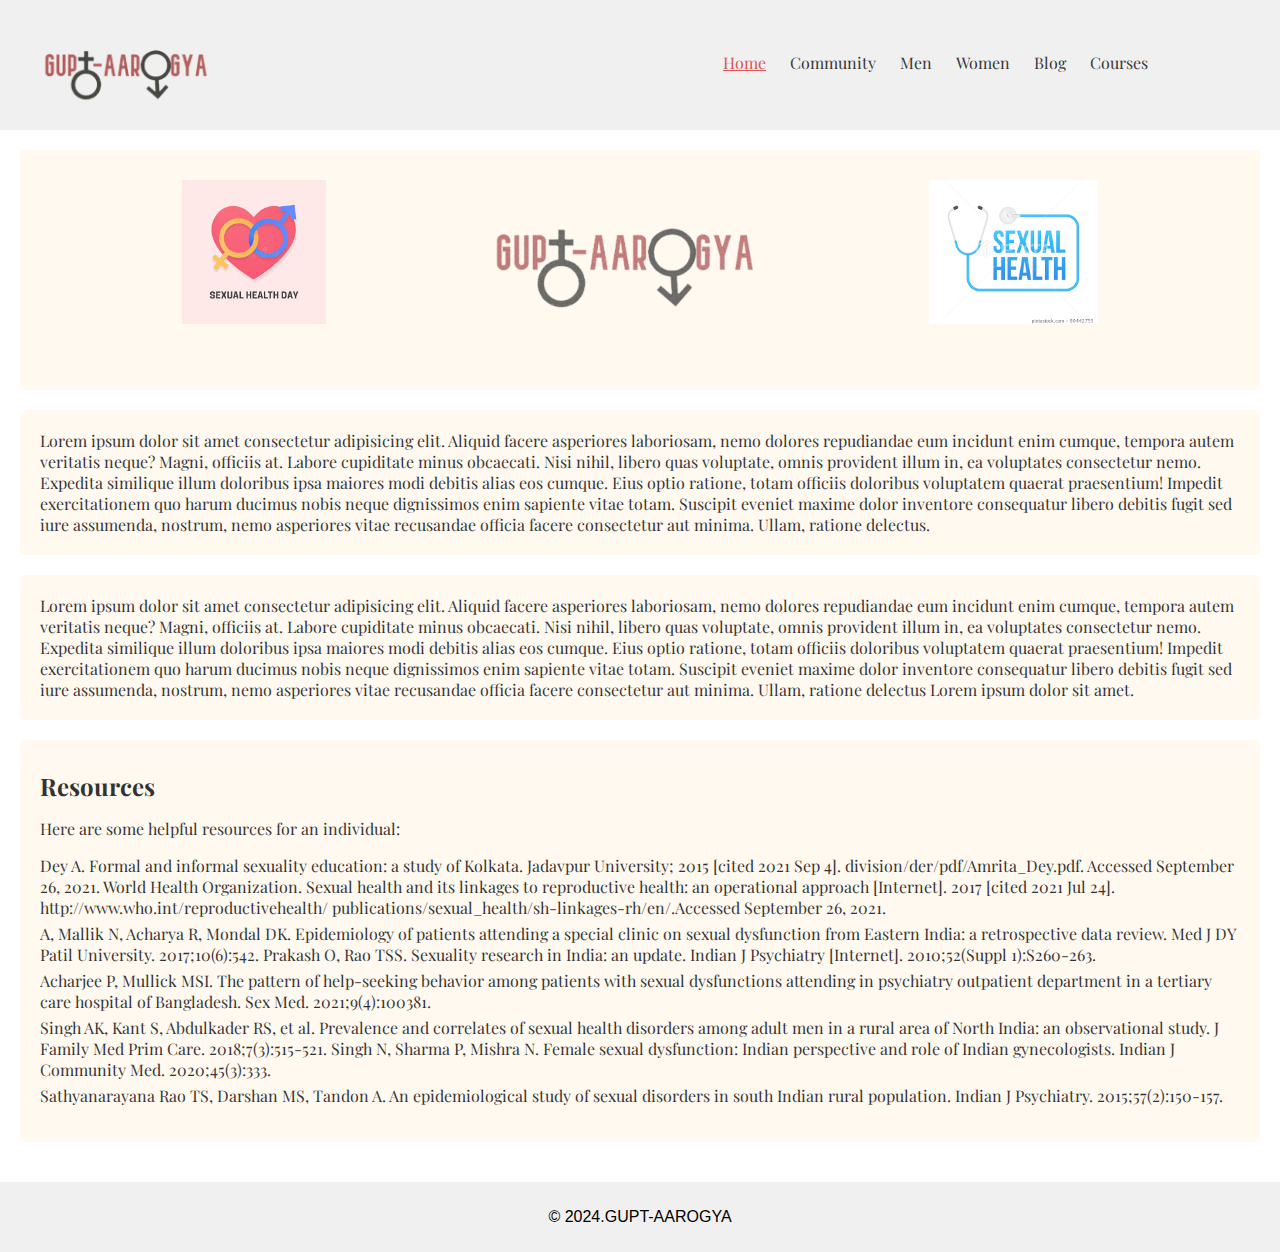
<file: AWARENESS/Men.html>
<!DOCTYPE html>
<html lang="en">
<head>
  <meta charset="UTF-8">
  <meta name="viewport" content="width=device-width, initial-scale=1.0">
  <title> Women </title>
  <link rel="stylesheet" href="style1.css"> 
  <link rel="stylesheet" href="nav.css">
  <link href="https://fonts.googleapis.com/css2?family=Playfair+Display:ital,wght@0,400..900;1,400..900&display=swap" rel="stylesheet">   
  <link href="https://fonts.googleapis.com/css2?family=Inter:wght@100..900&display=swap" rel="stylesheet">
</head>
<body>
  <header> 
    <nav class="navbar" id="primary-navbar">
      <img src="banner/main_logo1.png" alt="Logo" class="logo-text" />
      <ul class="nav-links">
        <a href="#">
          <li id="home" class="nav-link active">Home</li>
        </a>
        <a href="#">
          <li id="community" class="nav-link inactive">Community</li>
        </a>
        <a href="#">
          <li id="blog" class="nav-link inactive">Men</li>
        </a>
        <a href="#">
          <li id="courses" class="nav-link inactive">Women</li>
        </a>
        <a href="#">
          <li id="courses" class="nav-link inactive">Blog</li>
        </a>
        <a href="#">
          <li id="courses" class="nav-link inactive">Courses</li>
        </a>
      </ul>
    </nav>    
  </header>
  <main id="bg1">
    <section>
      <div class="Banner"></div>
      <div class="Banner_items">
        <a href="#"><img class="banners" src="banner/image1.jpeg"></a>
        <a href="#"><img class="banners" src="banner/main_logo1.png"></a>
        <a href="#"><img class="banners" src="banner/image4.png"></a>
      </div> 
    </section>
    <section>
      Lorem ipsum dolor sit amet consectetur adipisicing elit. Aliquid facere asperiores laboriosam, nemo dolores repudiandae eum incidunt enim cumque, tempora autem veritatis neque? Magni, officiis at. Labore cupiditate minus obcaecati. Nisi nihil, libero quas voluptate, omnis provident illum in, ea voluptates consectetur nemo. Expedita similique illum doloribus ipsa maiores modi debitis alias eos cumque. Eius optio ratione, totam officiis doloribus voluptatem quaerat praesentium! Impedit exercitationem quo harum ducimus nobis neque dignissimos enim sapiente vitae totam. Suscipit eveniet maxime dolor inventore consequatur libero debitis fugit sed iure assumenda, nostrum, nemo asperiores vitae recusandae officia facere consectetur aut minima. Ullam, ratione delectus.
    </section>
    <section>
      Lorem ipsum dolor sit amet consectetur adipisicing elit. Aliquid facere asperiores laboriosam, nemo dolores repudiandae eum incidunt enim cumque, tempora autem veritatis neque? Magni, officiis at. Labore cupiditate minus obcaecati. Nisi nihil, libero quas voluptate, omnis provident illum in, ea voluptates consectetur nemo. Expedita similique illum doloribus ipsa maiores modi debitis alias eos cumque. Eius optio ratione, totam officiis doloribus voluptatem quaerat praesentium! Impedit exercitationem quo harum ducimus nobis neque dignissimos enim sapiente vitae totam. Suscipit eveniet maxime dolor inventore consequatur libero debitis fugit sed iure assumenda, nostrum, nemo asperiores vitae recusandae officia facere consectetur aut minima. Ullam, ratione delectus
      Lorem ipsum dolor sit amet.
    </section>
    <section> <h2>Resources</h2>
      <p>Here are some helpful resources for an individual:</p>
      <ul>
        <li>Dey A. Formal and informal sexuality education: a study of Kolkata. Jadavpur University; 2015 [cited 2021 Sep 4]. <a href="//ncert.nic.in/"></a>
          division/der/pdf/Amrita_Dey.pdf. Accessed September 26, 2021. World Health Organization. Sexual health and its linkages to reproductive health: an operational approach [Internet]. 2017 [cited 2021 Jul 24]. http://www.who.int/reproductivehealth/ publications/sexual_health/sh-linkages-rh/en/.Accessed
          September 26, 2021.</li>
          <li>A, Mallik N, Acharya R, Mondal DK. Epidemiology of patients attending a special clinic on sexual dysfunction from Eastern India: a retrospective data review. Med J DY Patil University. 2017;10(6):542.
          Prakash O, Rao TSS. Sexuality research in India: an update. Indian J Psychiatry [Internet]. 2010;52(Suppl 1):S260-263.</li>
          <li>Acharjee P, Mullick MSI. The pattern of help-seeking behavior among patients with sexual dysfunctions attending in psychiatry outpatient department in a tertiary care hospital of Bangladesh. Sex Med. 2021;9(4):100381.</li>
          <li>Singh AK, Kant S, Abdulkader RS, et al. Prevalence and correlates of sexual health disorders among adult men in a rural area of North India: an observational study. J Family Med Prim Care. 2018;7(3):515-521.
          Singh N, Sharma P, Mishra N. Female sexual dysfunction: Indian perspective and role of Indian gynecologists. Indian J Community Med. 2020;45(3):333.</li>
          <li>Sathyanarayana Rao TS, Darshan MS, Tandon A. An epidemiological study of sexual disorders in south Indian rural population. Indian J Psychiatry. 2015;57(2):150-157.</li>
      </ul>
    </section>
  </main>

  <footer>
    <p>&copy; 2024.GUPT-AAROGYA</p>
  </footer>
</body>
</html>
</file>
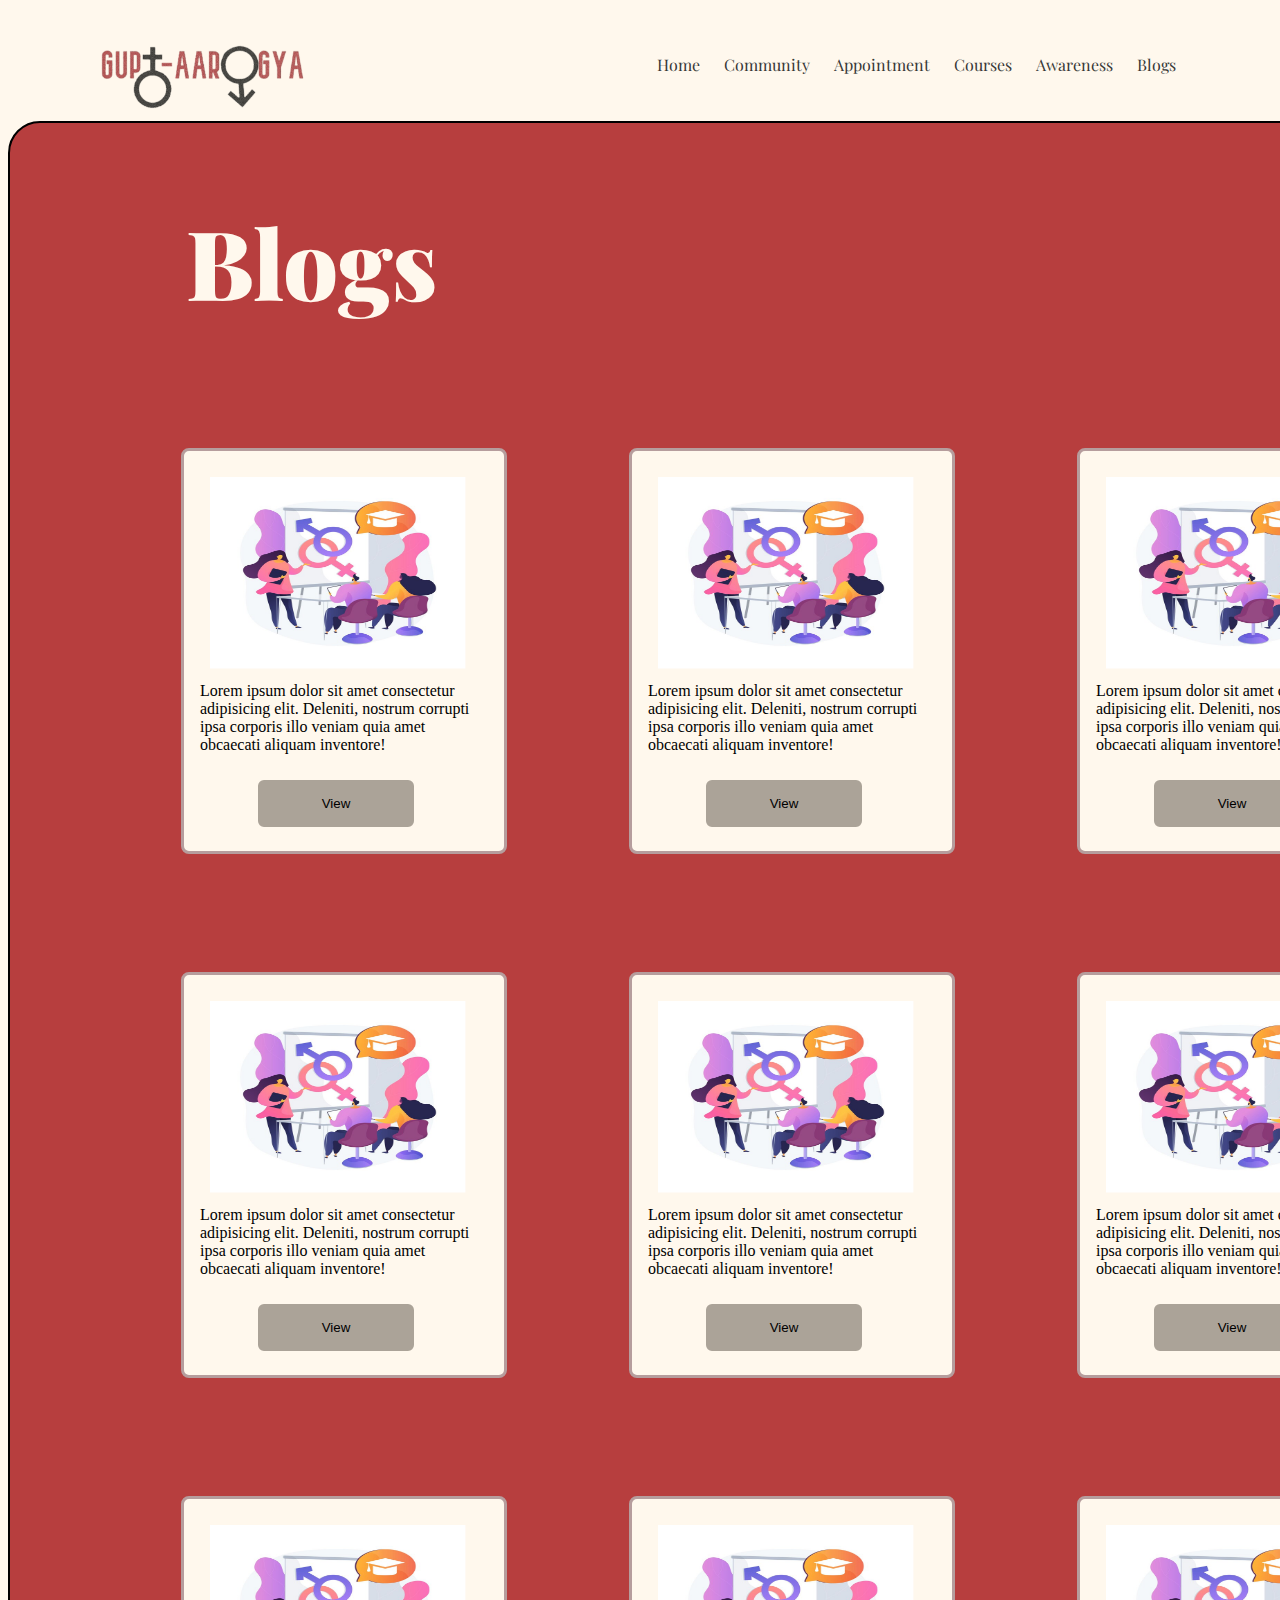
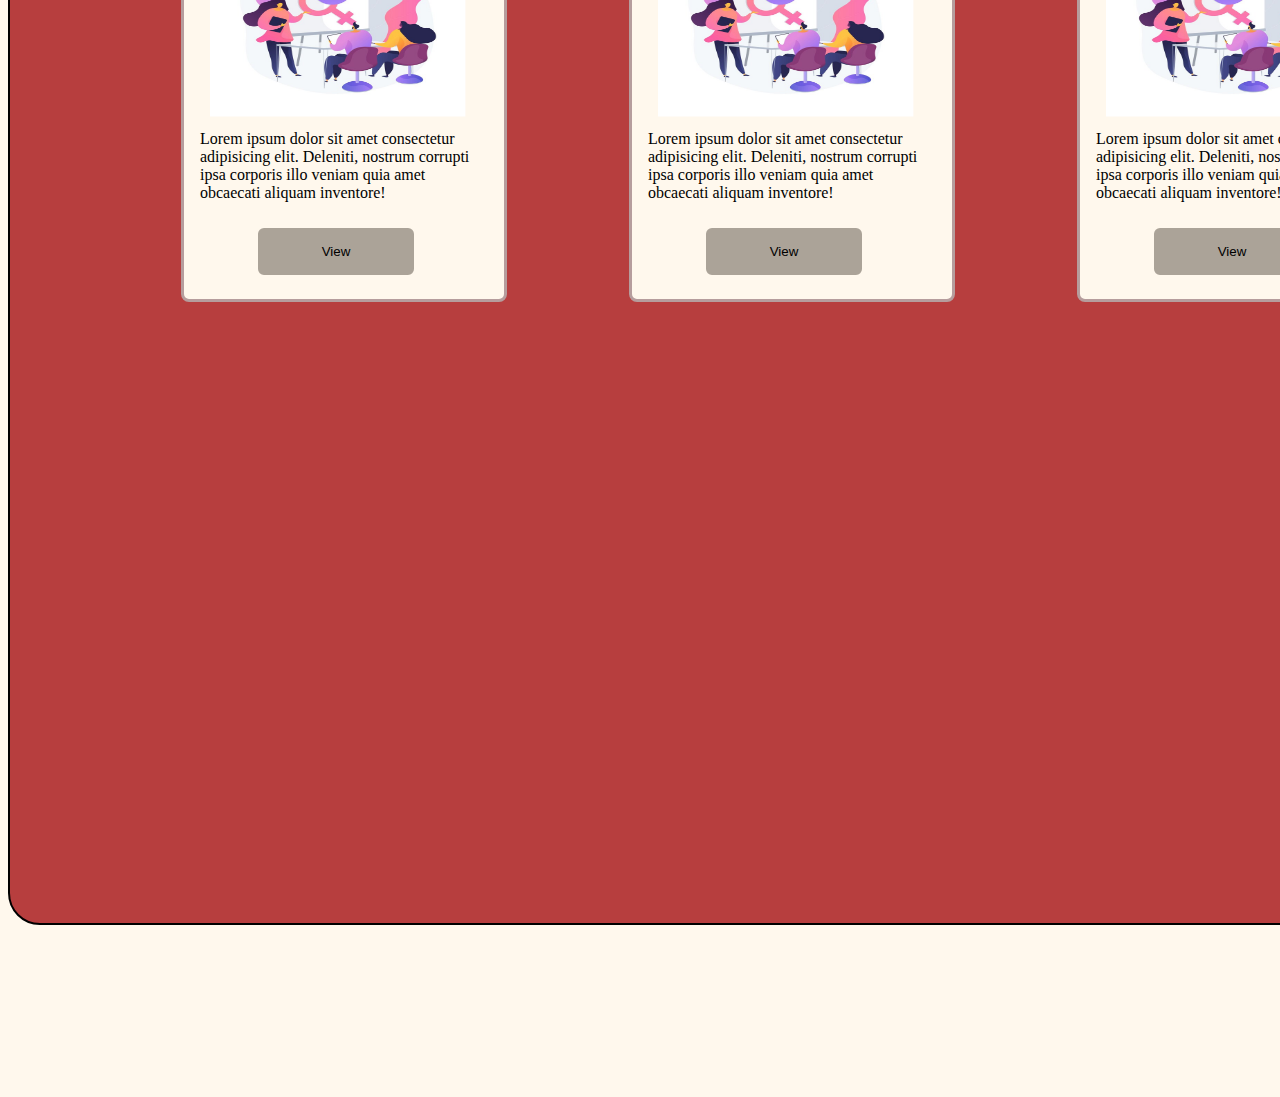
<file: BLOGS/blog.html>
<!DOCTYPE html>
<html lang="en">

<head>
    <meta charset="UTF-8">
    <meta name="viewport" content="width=device-width, initial-scale=1.0">
    <title>Document</title>
    <link rel="stylesheet" href="blog.css">

    <link href='https://fonts.googleapis.com/css?family=Inter' rel='stylesheet'>
    <link href='https://fonts.googleapis.com/css?family=Playfair Display SC' rel='stylesheet'>
    <style>
        @import url('https://fonts.googleapis.com/css?family=Poppins:400,700,900');
        @import url('https://fonts.googleapis.com/css?family=Playfair Display');
        @import url('https://fonts.googleapis.com/css?family=inter:400,700,900');
        </style>
    
</head>

<body>
    <header>
          <nav class="navbar" id="primary-navbar">
        <img src="../assets/images/Logo text.png" alt="Logo" class="logo-text" />
        <ul class="nav-links">
          <a href="../index.html">
            <li id="home" class="nav-link inactive">Home</li>
          </a>
          <a href="../Community/community.html">
            <li id="community" class="nav-link inactive">Community</li>
          </a>
          <a href="../Appointment/APPOINTMENT.html">
            <li id="blog" class="nav-link inactive">Appointment</li>
          </a>
          <a href="../courses/courses.html">
            <li id="courses" class="nav-link inactive">Courses</li>
          </a>
          <a href="../AWARENESS/official.html">
            <li id="awareness" class="nav-link inactive">Awareness</li>
          </a>
            <a href="../BLOGS/blog.html">
            <li id="blogs" class="nav-link inactive">Blogs</li>
          </a>
          <div id="google_translate_element"></div>
        </ul>
    </ul>
  </nav>  

    </header>
    <div id="outer">
        <div id="mainbox1">
            <h1 id="h1id">Blogs</h1>

            <div class="box">
                <img id="im" src="blog.jpg" alt="Logo" class="logo-text" />
            
                <p>Lorem ipsum dolor sit amet consectetur adipisicing elit. Deleniti, nostrum corrupti ipsa corporis illo veniam quia amet obcaecati aliquam inventore!</p>
                <button id="btn2023">View</button>
            </div>

            <div class="box">
                <img id="im" src="blog.jpg" alt="Logo" class="logo-text" />
                <p>Lorem ipsum dolor sit amet consectetur adipisicing elit. Deleniti, nostrum corrupti ipsa corporis illo veniam quia amet obcaecati aliquam inventore!</p>
                <button id="btn2023">View</button>
            </div>

            <div class="box">
                <img id="im" src="blog.jpg" alt="Logo" class="logo-text" />
                <p>Lorem ipsum dolor sit amet consectetur adipisicing elit. Deleniti, nostrum corrupti ipsa corporis illo veniam quia amet obcaecati aliquam inventore!</p>
                <button id="btn2023">View</button>
            </div>

            <div class="box">
                <img id="im" src="blog.jpg" alt="Logo" class="logo-text" />
                <p>Lorem ipsum dolor sit amet consectetur adipisicing elit. Deleniti, nostrum corrupti ipsa corporis illo veniam quia amet obcaecati aliquam inventore!</p>
                <button id="btn2023">View</button>
            </div>


            <div class="box">
                <img id="im" src="blog.jpg" alt="Logo" class="logo-text" />
                <p>Lorem ipsum dolor sit amet consectetur adipisicing elit. Deleniti, nostrum corrupti ipsa corporis illo veniam quia amet obcaecati aliquam inventore!</p>
                <button id="btn2023">View</button>
            </div>

            <div class="box">
                <img id="im" src="blog.jpg" alt="Logo" class="logo-text" />
                <p>Lorem ipsum dolor sit amet consectetur adipisicing elit. Deleniti, nostrum corrupti ipsa corporis illo veniam quia amet obcaecati aliquam inventore!</p>

                <button id="btn2023">View</button>
            </div>

            <div class="box">
                <img id="im" src="blog.jpg" alt="Logo" class="logo-text" />
                <p>Lorem ipsum dolor sit amet consectetur adipisicing elit. Deleniti, nostrum corrupti ipsa corporis illo veniam quia amet obcaecati aliquam inventore!</p>
                <button id="btn2023">View</button>
            </div>

            <div class="box">
                <img id="im" src="blog.jpg" alt="Logo" class="logo-text" />
                <p>Lorem ipsum dolor sit amet consectetur adipisicing elit. Deleniti, nostrum corrupti ipsa corporis illo veniam quia amet obcaecati aliquam inventore!</p>
                <button id="btn2023">View</button>
            </div>

            <div class="box">
                <img id="im" src="blog.jpg" alt="Logo" class="logo-text" />
                <p>Lorem ipsum dolor sit amet consectetur adipisicing elit. Deleniti, nostrum corrupti ipsa corporis illo veniam quia amet obcaecati aliquam inventore!</p>
                <button id="btn2023">View</button>
            </div>
            
        </div>
    </div>
    <footer>
        <div id="foot"></div>
    </footer>
</body>
</html>
</file>
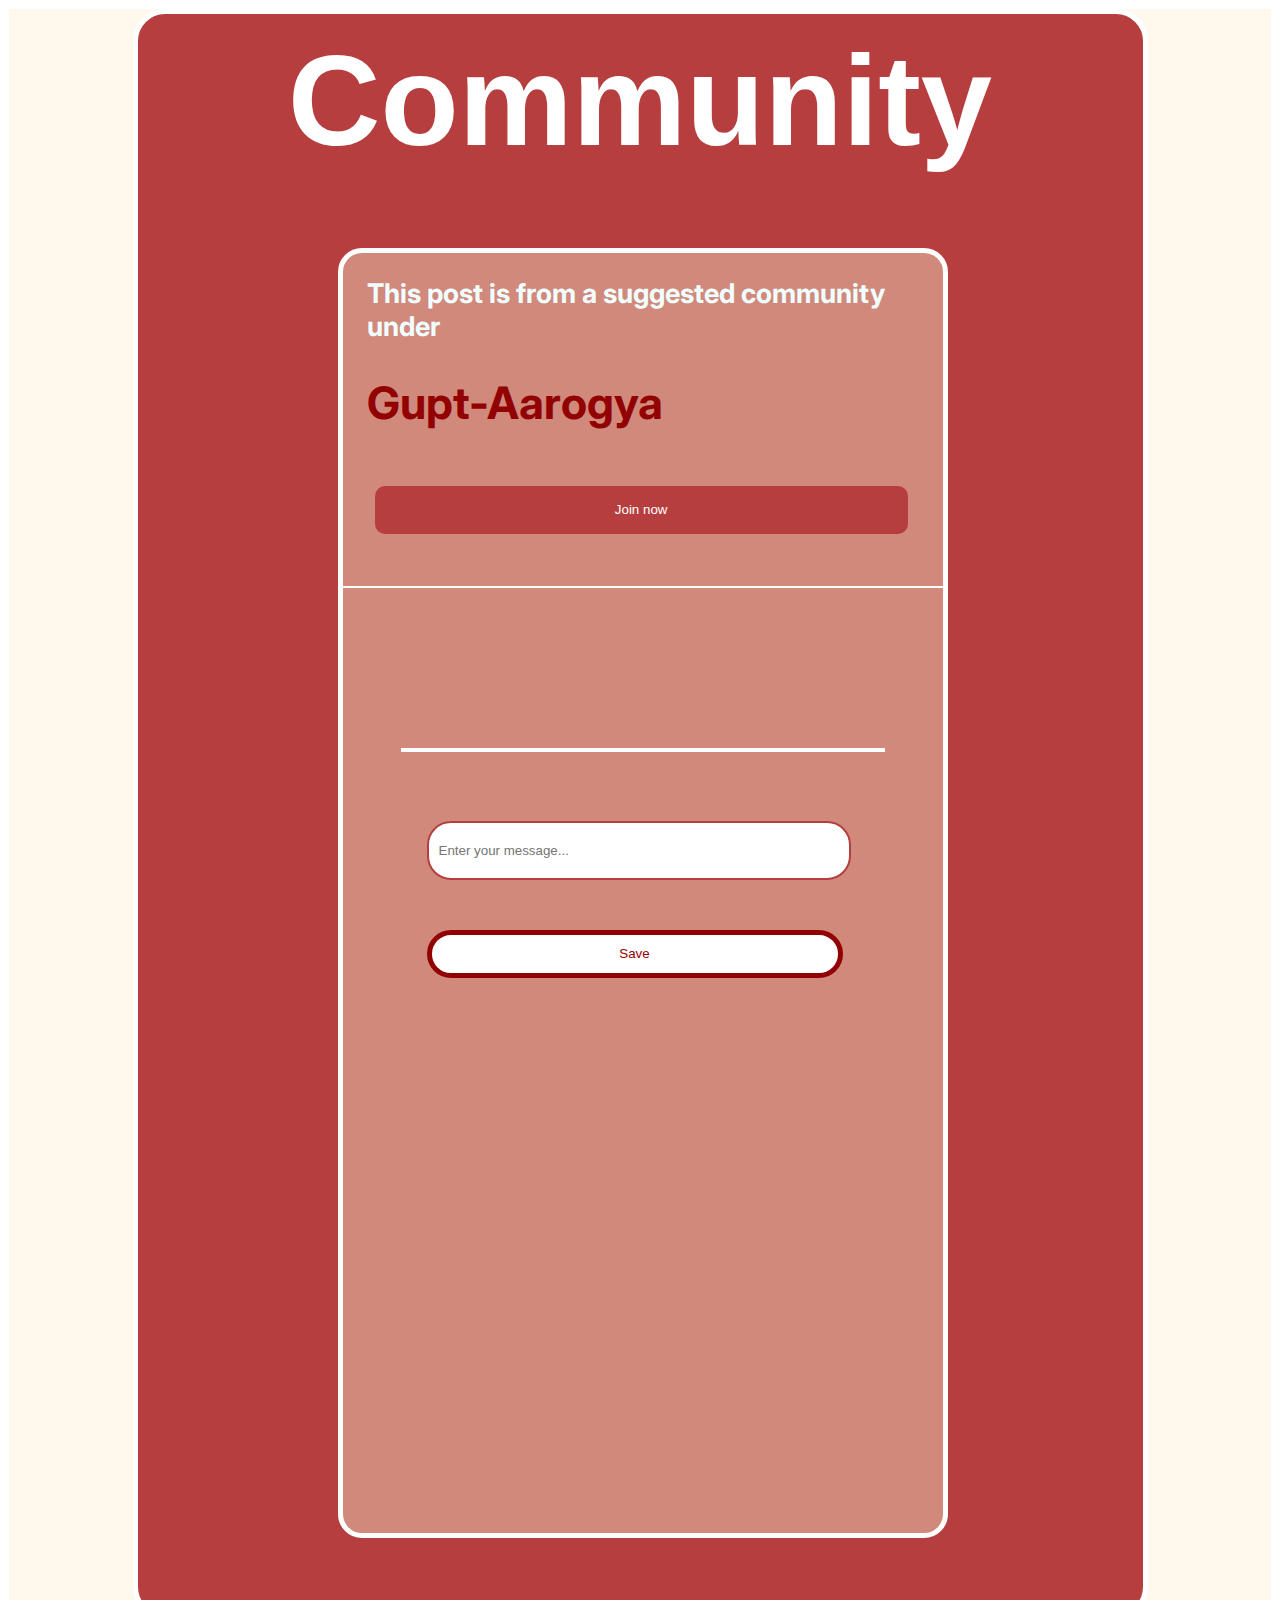
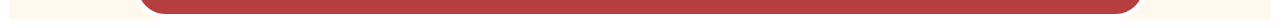
<file: Community/community.html>
<!DOCTYPE html>
<html lang="en">
<head>
    <meta charset="UTF-8">
    <meta name="viewport" content="width=device-width, initial-scale=1.0">
    <title>Community</title>
    <link href='https://fonts.googleapis.com/css?family=Inter' rel='stylesheet'>
    <link href='https://fonts.googleapis.com/css?family=Playfair Display SC' rel='stylesheet'>
    <link rel="stylesheet" href="community.css">
<style>
body {
    font-family: 'Inter';font-size: 18px;
}
h1{
    font-family: 'Inter';font-size: 18px;
}
</style>
  
</head>
<style>
    @import url('https://fonts.googleapis.com/css?family=Poppins:400,700,900');
    @import url('https://fonts.googleapis.com/css?family=Playfair Display');
    @import url('https://fonts.googleapis.com/css?family=inter:400,700,900');
    </style>


<body>
    <div id="outer">
        <div id="inner">
         <h1 id="h1">Community</h1>
         
         <div id="inner1">
            
            <h2 id="h2heading">This post is from a suggested community under <br><br><span id="sp">Gupt-Aarogya</span></h2>
           <button id="btn" type="submit">Join now</button>
        
                    
                   

               <div id="messageBoard"></div>

<hr id="hr123">
               <div class="container">
                
                <input type="text" id="textInput" placeholder="Enter your message...">
                <br>
                <button id="btn1" onclick="saveMessage()">Save</button>
               
              </div>
              <script src="script.js"></script>

        
        </div>
        </div>
    </div>
    <script src="script.js"></script>
        <script type="text/javascript">
   
      function googleTranslateElementInit() {
        new google.translate.TranslateElement(
          {
            pageLanguage: "en",
            layout: google.translate.TranslateElement.InlineLayout.SIMPLE,
          },
          "google_translate_element"
        );
      }
   
    </script>
    <script
      src="//translate.google.com/translate_a/element.js?cb=googleTranslateElementInit"
      type="text/javascript"
    ></script>
</body>
</html>
</file>
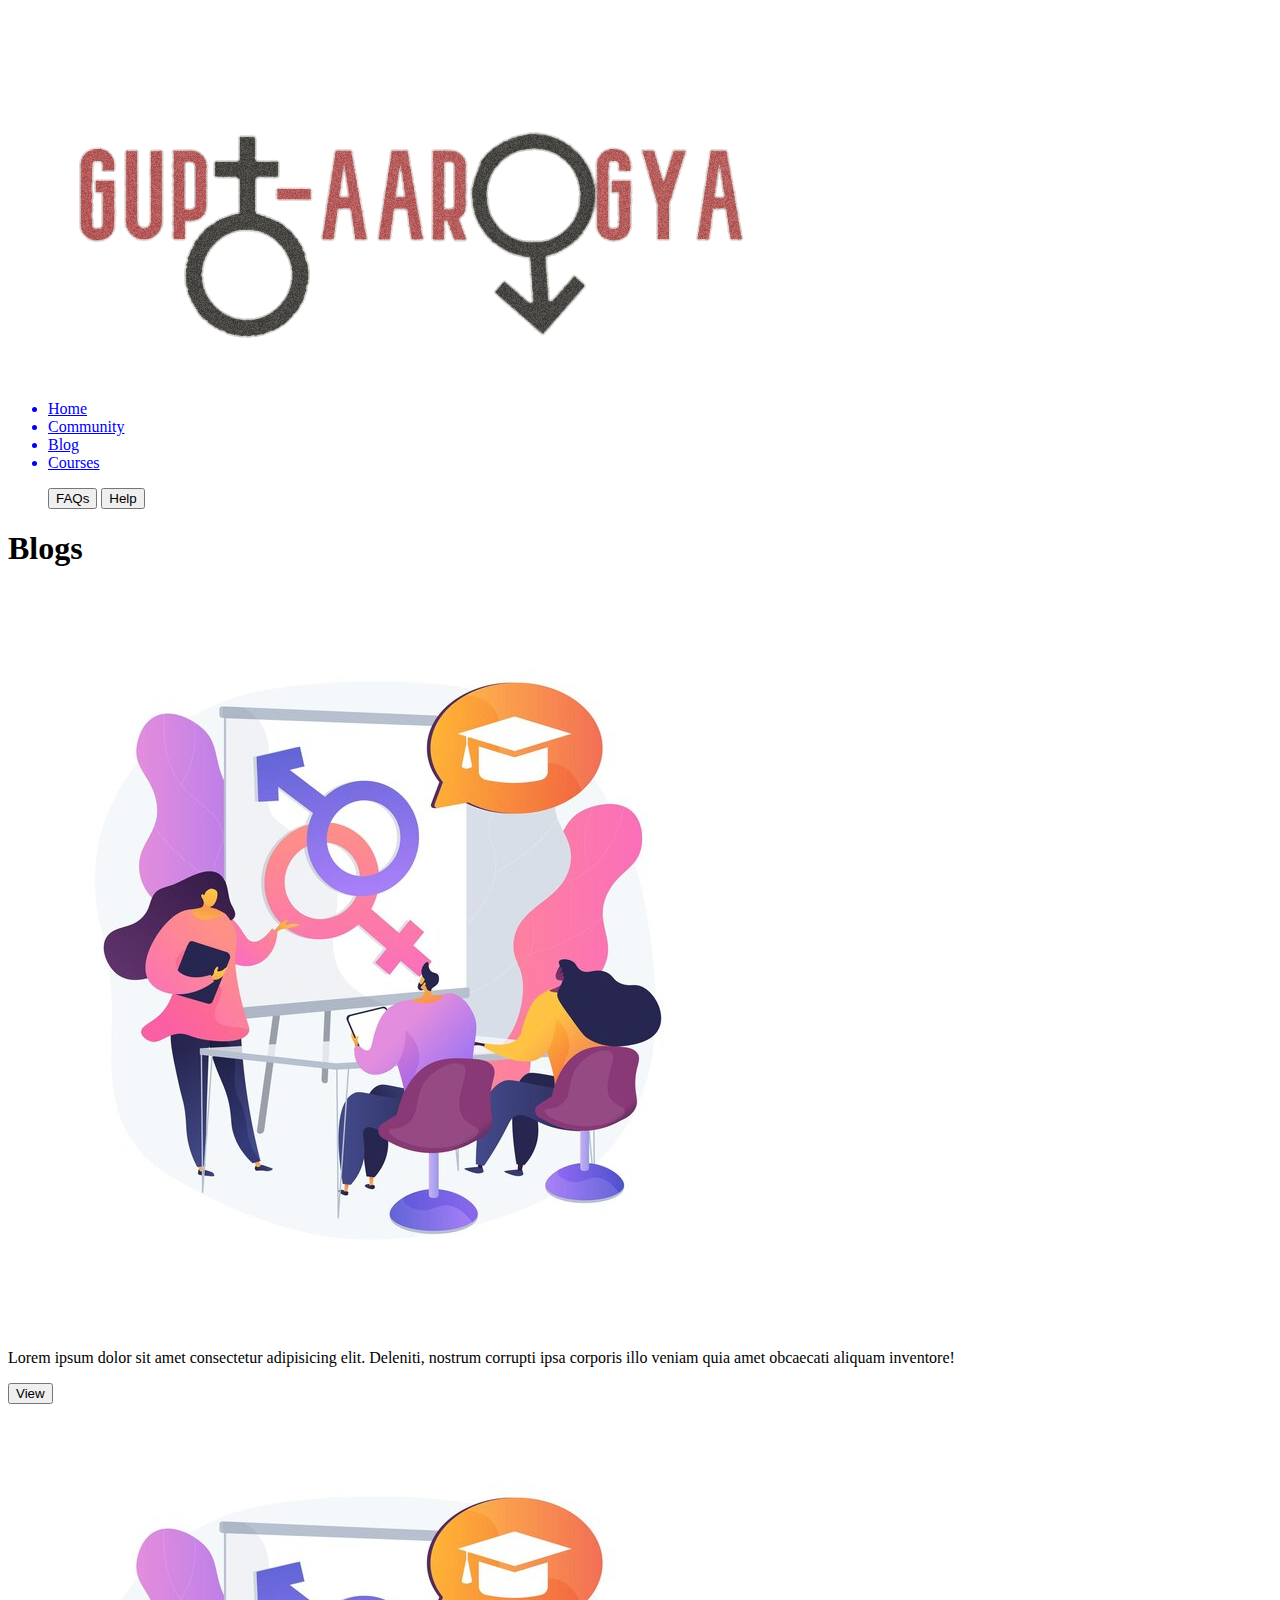
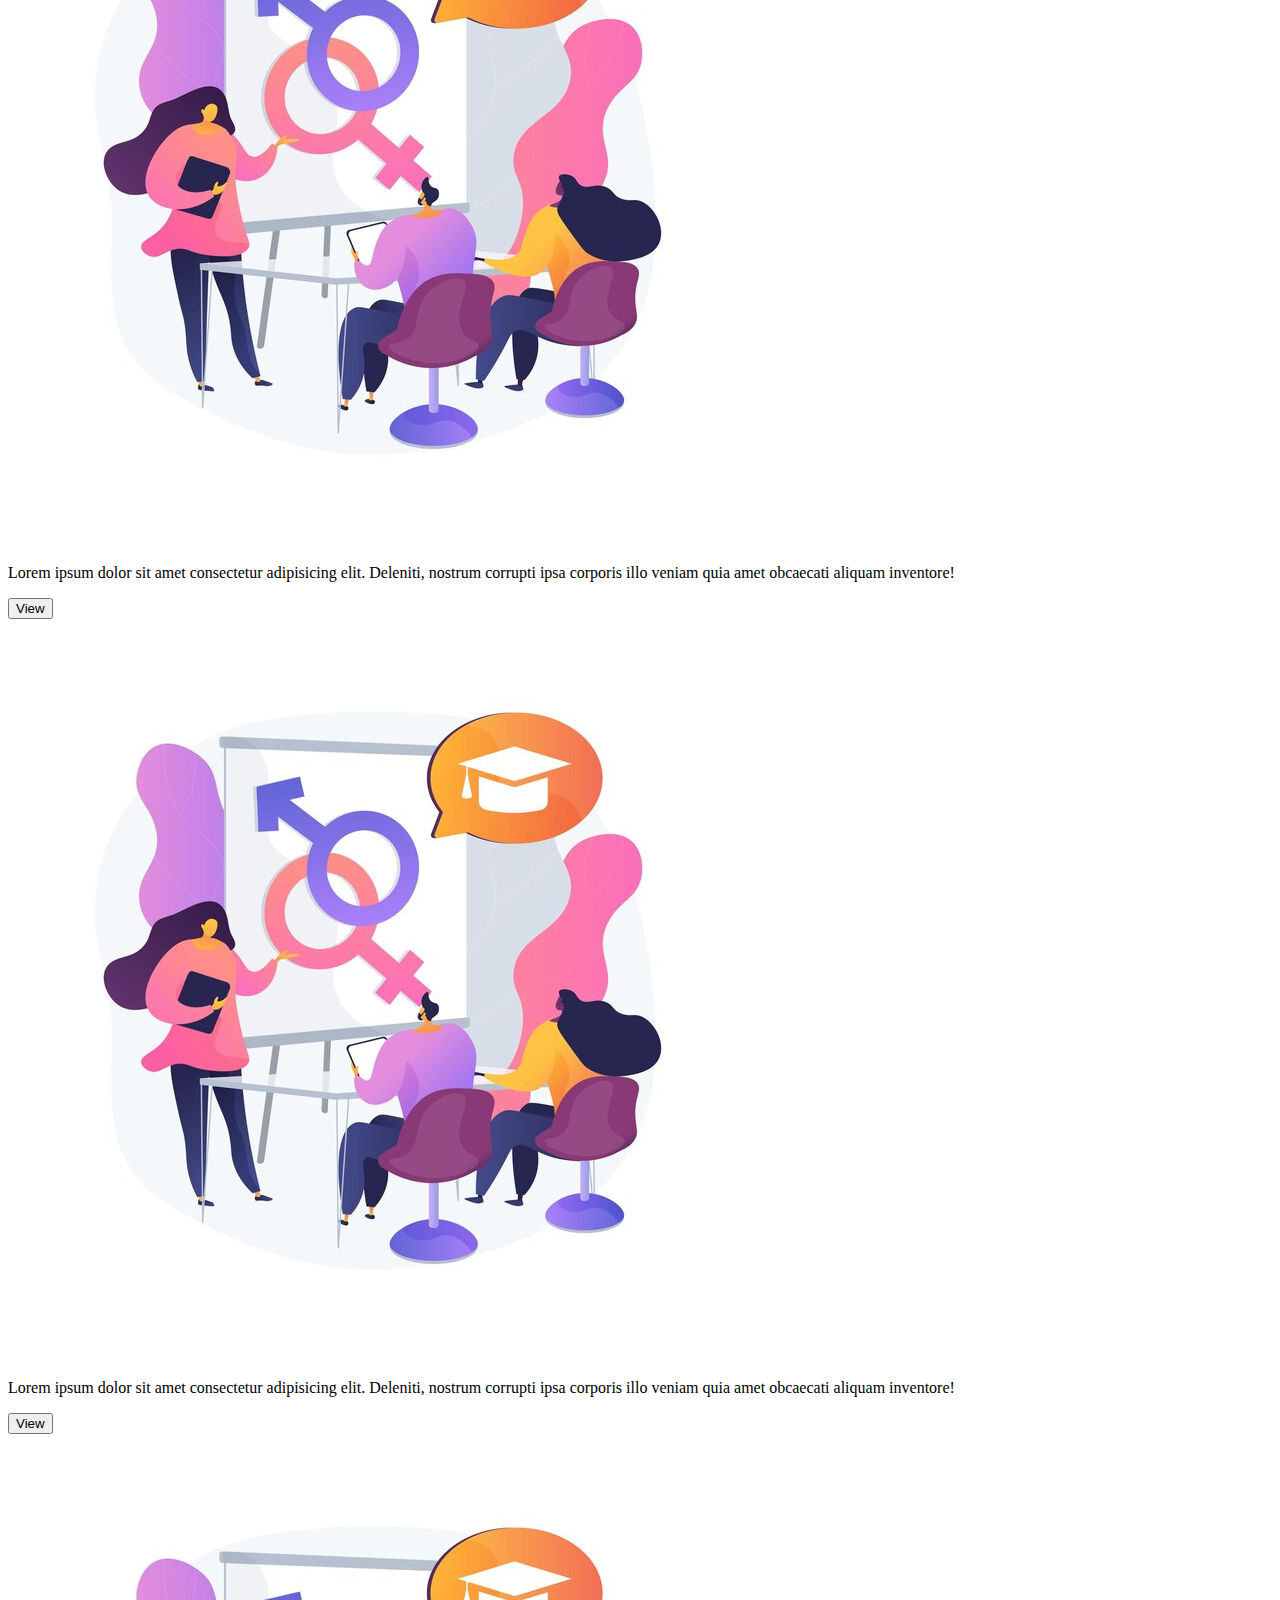
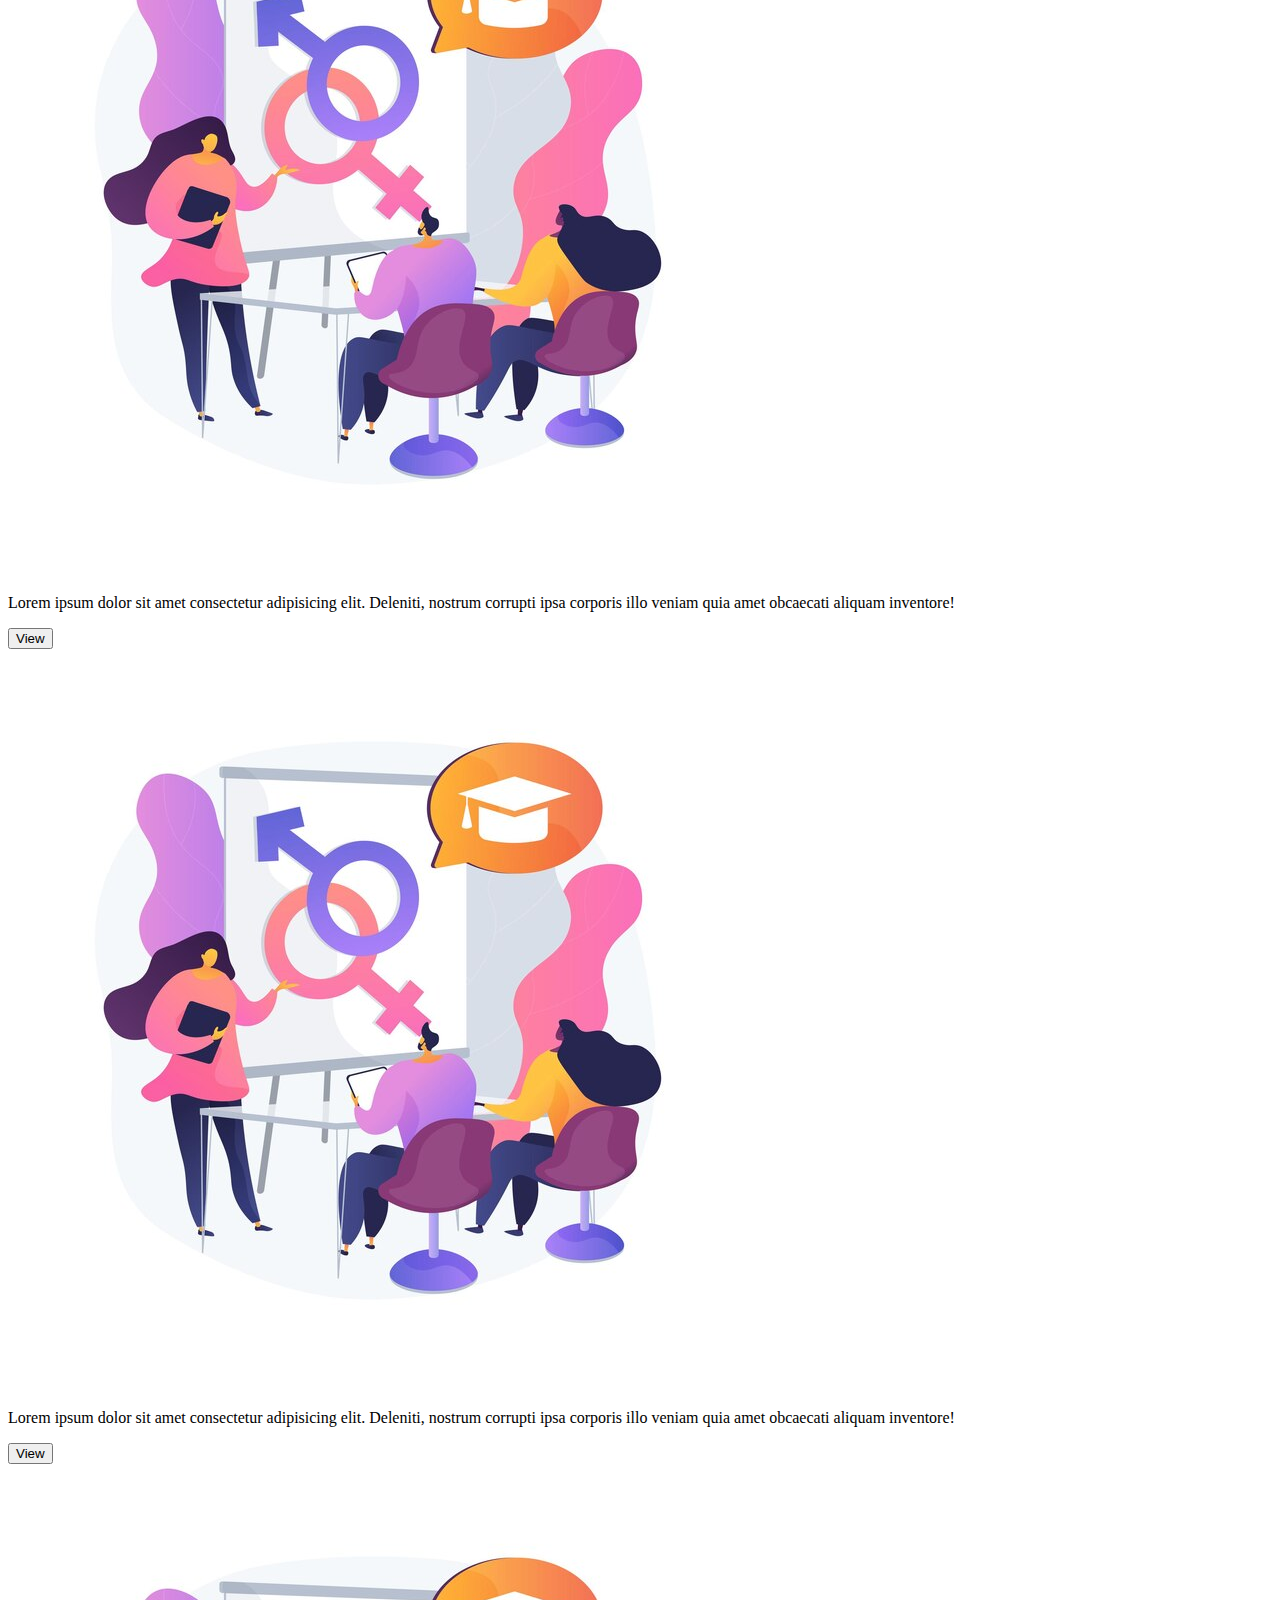
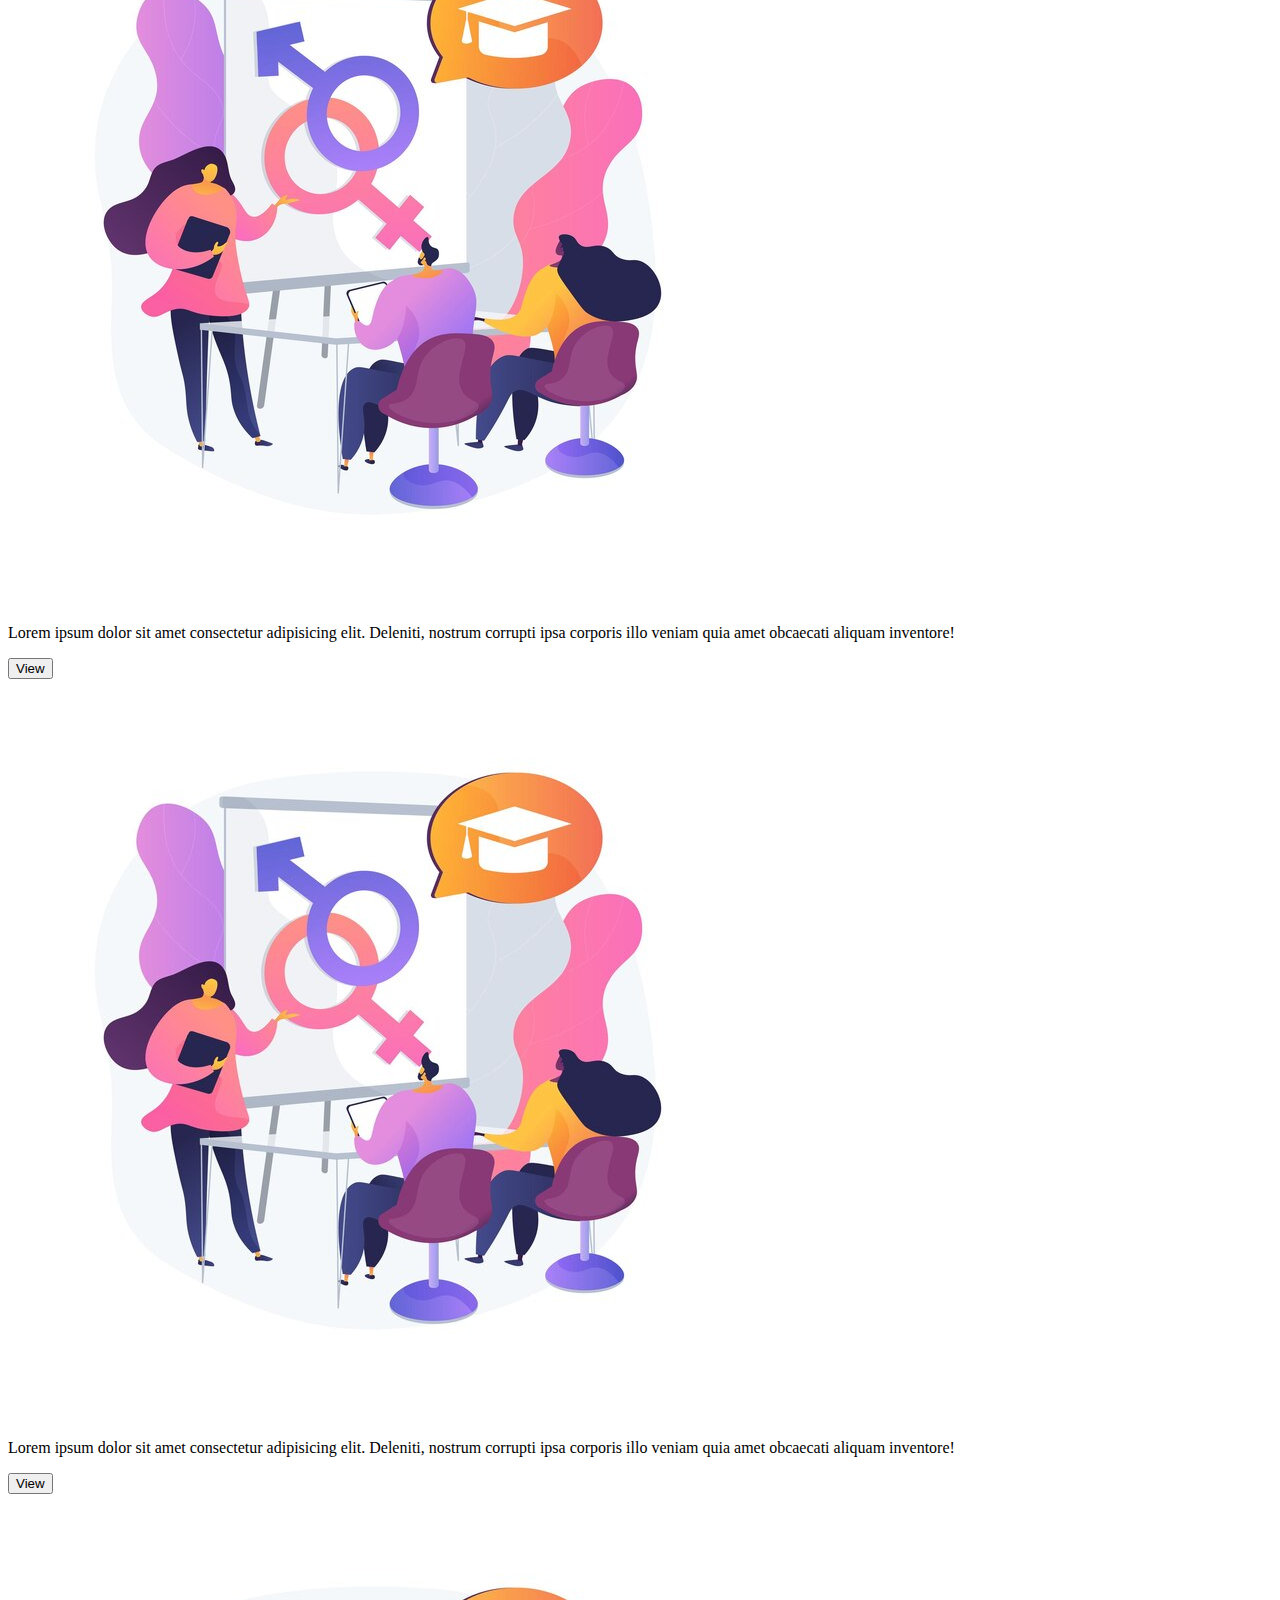
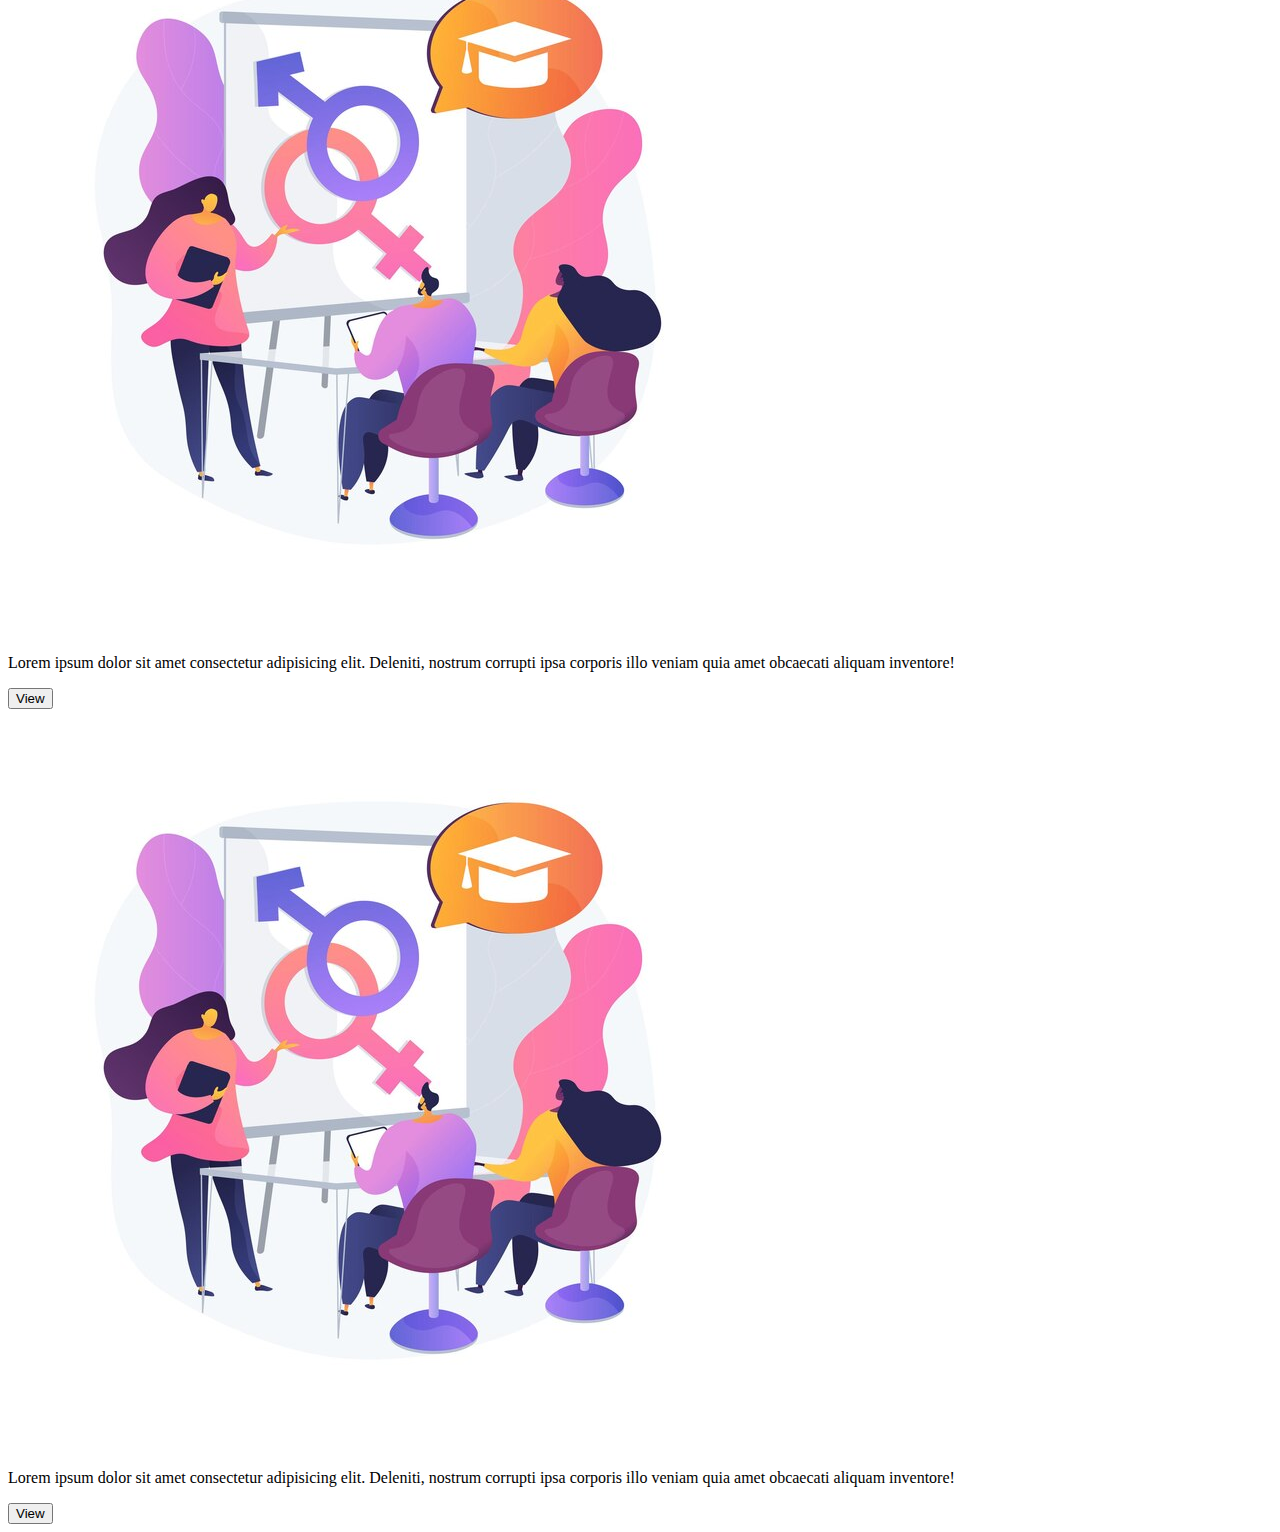
<file: courses/blog.html>
<!DOCTYPE html>
<html lang="en">

<head>
    <meta charset="UTF-8">
    <meta name="viewport" content="width=device-width, initial-scale=1.0">
    <title>Document</title>
    <link rel="stylesheet" href="C:\Users\harsh\OneDrive\Desktop\Blog\blog.css">

    <link href='https://fonts.googleapis.com/css?family=Inter' rel='stylesheet'>
    <link href='https://fonts.googleapis.com/css?family=Playfair Display SC' rel='stylesheet'>
    <style>
    
    
      
       
   
    
        @import url('https://fonts.googleapis.com/css?family=Poppins:400,700,900');
        @import url('https://fonts.googleapis.com/css?family=Playfair Display');
        @import url('https://fonts.googleapis.com/css?family=inter:400,700,900');
        </style>
    
</head>

<body>
    <header>

        <nav class="navbar" id="primary-navbar">
            <img src="Logo text.png" alt="Logo" class="logo-text" />
            <ul class="nav-links">
                <a href="#">
                    <li id="home" class="nav-link active">Home</li>
                </a>
                <a href="#">
                    <li id="community" class="nav-link inactive">Community</li>
                </a>
                <a href="#">
                    <li id="blog" class="nav-link inactive">Blog</li>
                </a>
                <a href="#">
                    <li id="courses" class="nav-link inactive">Courses</li>
                </a>
            </ul>
            <ul class="cta-btns">
                <button class="cta-btn login-btn">FAQs</button>
                <button class="cta-btn signup-btn">Help</button>
            </ul>
        </nav>

    </header>

    <div id="outer">
        <div id="mainbox1">
            <h1 id="h1id">Blogs</h1>

            <div class="box">
                <img id="im" src="blog.jpg" alt="Logo" class="logo-text" />
            
                <p>Lorem ipsum dolor sit amet consectetur adipisicing elit. Deleniti, nostrum corrupti ipsa corporis illo veniam quia amet obcaecati aliquam inventore!</p>
                <button id="btn2023">View</button>



            </div>

            <div class="box">
                <img id="im" src="blog.jpg" alt="Logo" class="logo-text" />
                <p>Lorem ipsum dolor sit amet consectetur adipisicing elit. Deleniti, nostrum corrupti ipsa corporis illo veniam quia amet obcaecati aliquam inventore!</p>
                <button id="btn2023">View</button>
            </div>

            <div class="box">
                <img id="im" src="blog.jpg" alt="Logo" class="logo-text" />
                <p>Lorem ipsum dolor sit amet consectetur adipisicing elit. Deleniti, nostrum corrupti ipsa corporis illo veniam quia amet obcaecati aliquam inventore!</p>
                <button id="btn2023">View</button>
            </div>

            <div class="box">
                <img id="im" src="blog.jpg" alt="Logo" class="logo-text" />
                <p>Lorem ipsum dolor sit amet consectetur adipisicing elit. Deleniti, nostrum corrupti ipsa corporis illo veniam quia amet obcaecati aliquam inventore!</p>
                <button id="btn2023">View</button>
            </div>


            <div class="box">
                <img id="im" src="blog.jpg" alt="Logo" class="logo-text" />
                <p>Lorem ipsum dolor sit amet consectetur adipisicing elit. Deleniti, nostrum corrupti ipsa corporis illo veniam quia amet obcaecati aliquam inventore!</p>
                <button id="btn2023">View</button>
            </div>

            <div class="box">
                <img id="im" src="blog.jpg" alt="Logo" class="logo-text" />
                <p>Lorem ipsum dolor sit amet consectetur adipisicing elit. Deleniti, nostrum corrupti ipsa corporis illo veniam quia amet obcaecati aliquam inventore!</p>

                <button id="btn2023">View</button>
            </div>

            <div class="box">
                <img id="im" src="blog.jpg" alt="Logo" class="logo-text" />
                <p>Lorem ipsum dolor sit amet consectetur adipisicing elit. Deleniti, nostrum corrupti ipsa corporis illo veniam quia amet obcaecati aliquam inventore!</p>
                <button id="btn2023">View</button>
            </div>

            <div class="box">
                <img id="im" src="blog.jpg" alt="Logo" class="logo-text" />
                <p>Lorem ipsum dolor sit amet consectetur adipisicing elit. Deleniti, nostrum corrupti ipsa corporis illo veniam quia amet obcaecati aliquam inventore!</p>
                <button id="btn2023">View</button>
            </div>

            <div class="box">
                <img id="im" src="blog.jpg" alt="Logo" class="logo-text" />
                <p>Lorem ipsum dolor sit amet consectetur adipisicing elit. Deleniti, nostrum corrupti ipsa corporis illo veniam quia amet obcaecati aliquam inventore!</p>
                <button id="btn2023">View</button>
            </div>
            
        </div>
    </div>
    <footer>
        <div id="foot"></div>
    </footer>
</body>
</html>
</file>
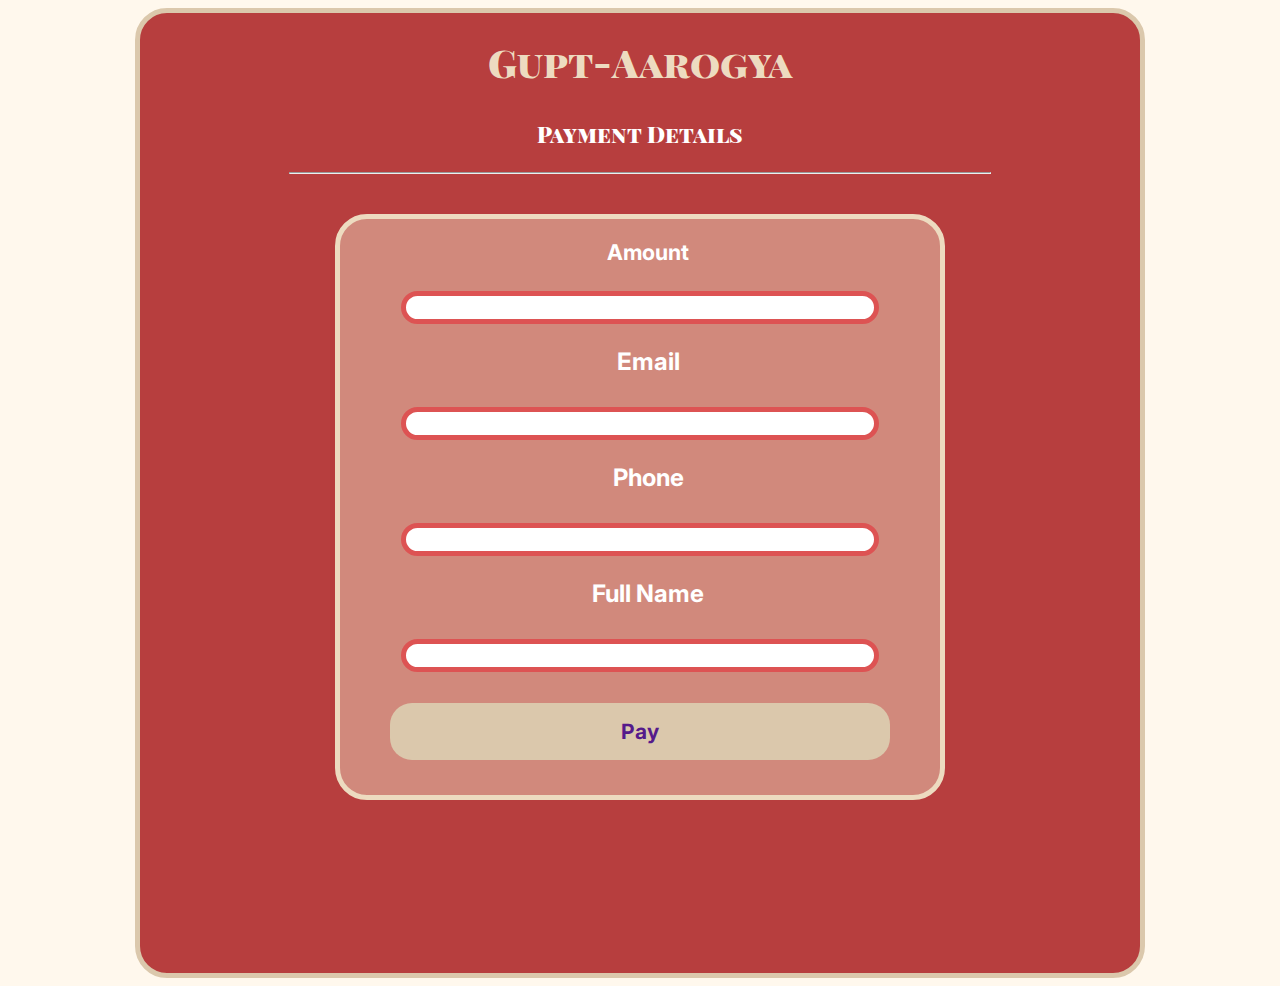
<file: Payment/payment.html>
<!DOCTYPE html>
<html lang="en">
<head>
    <meta charset="UTF-8">
    <meta name="viewport" content="width=device-width, initial-scale=1.0">
    <title>Document</title>
    <link rel="stylesheet" href="payment.css">
    <link href='https://fonts.googleapis.com/css?family=Inter' rel='stylesheet'>
    <style>
    body {
        font-family: 'Inter';font-size: 18px;
    }
    
    h1{
        font-family: 'Playfair Display';
        font-family: 'Playfair Display SC';
    
    
    }
    </style>
        <link href='https://fonts.googleapis.com/css?family=Playfair Display SC' rel='stylesheet'>
       
    </head>
    <style>
        @import url('https://fonts.googleapis.com/css?family=Poppins:400,700,900');
        @import url('https://fonts.googleapis.com/css?family=Playfair Display');
        @import url('https://fonts.googleapis.com/css?family=inter:400,700,900');
        </style>
    
    
    <body>
        <div id="outer">
           <h1><span id="sp1">Gupt-Aarogya</span></h1> 
         <h1>Payment Details</h1>
         <hr>


         <div id="inner">


         <h2 id="h213">Amount<br><br><input type="text"></h2>
         <h2>Email<br><br><input type="email"></h2>
         <h2>Phone<br><br><input  type="text"></h2>
         <h2>Full Name<br><br><input  type="text"></h2>

         <div id="pay"><h3><a href>Pay</a></h3></div>
        </div>
       
        </div>
    
</body>
</html>
</file>
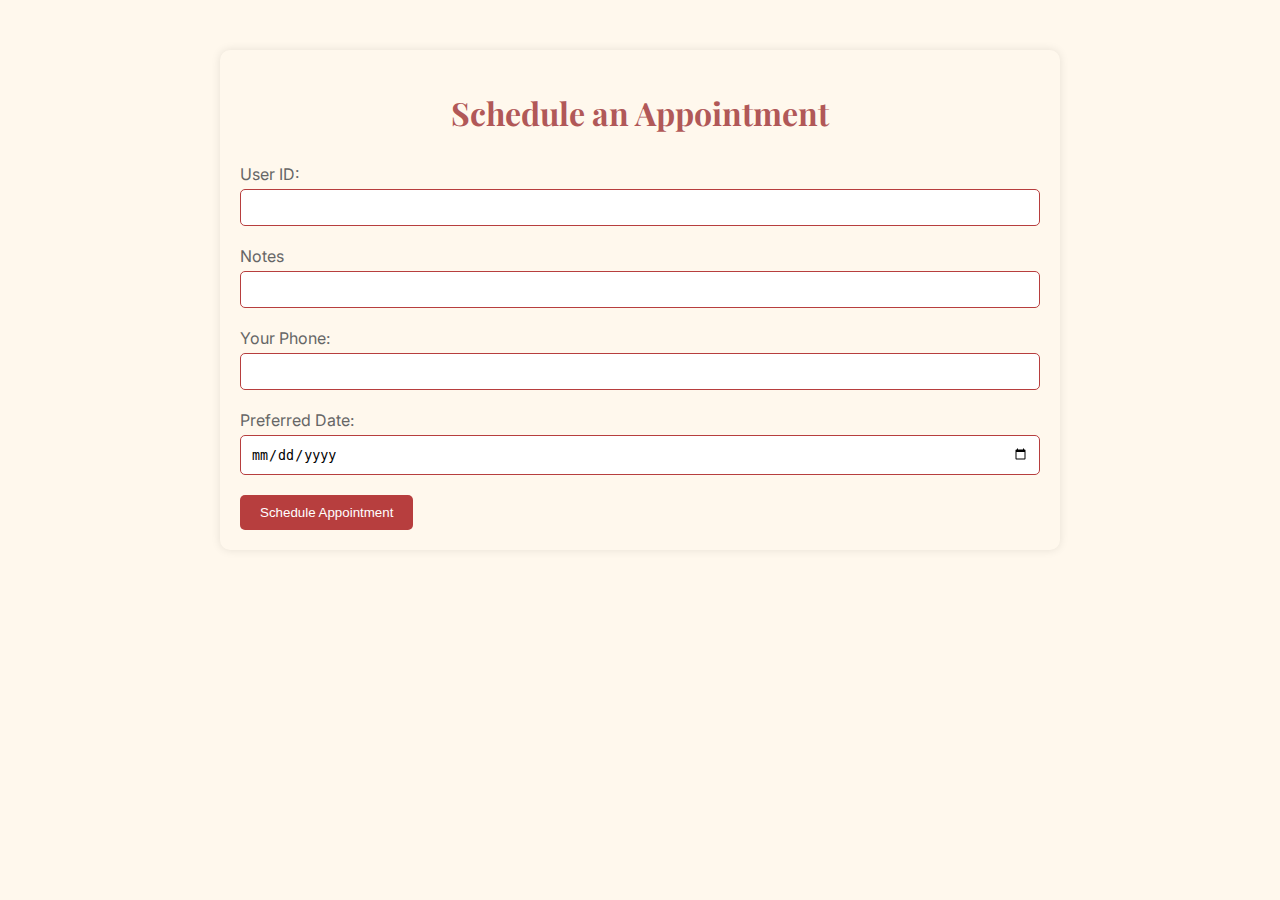
<file: AWARENESS/logo/APOINTMENT/landing_page.html>
<!DOCTYPE html>
<html lang="en">
<head>
    <meta charset="UTF-8">
    <meta name="viewport" content="width=device-width, initial-scale=1.0">
    <title>For Appointment schedule </title>
    <link rel="preconnect" href="https://fonts.googleapis.com">
    <link rel="preconnect" href="https://fonts.gstatic.com" crossorigin>
    <link href="https://fonts.googleapis.com/css2?family=Playfair+Display:ital,wght@0,400..900;1,400..900&display=swap" rel="stylesheet">   
    <link href="https://fonts.googleapis.com/css2?family=Inter:wght@100..900&display=swap" rel="stylesheet">
    <style>
        body {
            font-family: 'inter', sans-serif;
            margin: 0;
            padding: 0;
            background-color:#fff8ed;
        }
        .container {
            max-width: 800px;
            margin: 50px auto;
            padding: 20px;
            background-color: #fff8ed;
            border-radius: 10px;
            box-shadow: 0 0 10px rgba(0, 0, 0, 0.1);
        }
        h1 {
            font-family: 'Playfair display', serif;
            text-align: center;
            color: #B15858;
        }
        form {
            margin-top: 30px;
        }
        label {
            display: block;
            margin-bottom: 5px;
            color: #666;
        }
        input[type="text"], input[type="email"], input[type="tel"], input[type="date"] {
            width: 100%;
            padding: 10px;
            margin-bottom: 20px;
            border: 1.5px solid #b73e3e;
            border-radius: 5px;
            box-sizing: border-box;
        }
        input[type="submit"] {
            background-color: #b73e3e;
            color: #fff;
            padding: 10px 20px;
            border: none;
            border-radius: 5px;
            cursor: pointer;
        }
        input[type="submit"]:hover {
            background: color #dd5353;
        }
    </style>
</head>
<body>
    <div class="container">
        <h1>Schedule an Appointment</h1>
        <form action="#">
            <label for="name">User ID:</label>
            <input type="text" id="name" name="name" required>

            <label for="email">Notes</label>
            <input type="text" id="email" name="email" required>

            <label for="phone">Your Phone:</label>
            <input type="tel" id="phone" name="phone" required>

            <label for="date">Preferred Date:</label>
            <input type="date" id="date" name="date" required>

            <input type="submit" value="Schedule Appointment">
        </form>
    </div>
</body>
</html>
</file>
<file: AWARENESS/style1.css>
body {
  font-family: "Playfair-display",sans-serif;
  margin: 0;
  padding: 0;
}
header {
  background-color: #f0f0f0;
  padding: 20px;
  text-align: center;
}
  
h1, h2 {
  margin: 10px 0;
}
  
main {
  padding: 20px;
}
  
section {
  margin-bottom: 20px;
  padding: 20px;
  border-radius: 5px;
  background-color: #fff8ed;
  opacity: 0.8;
  font-family: 'Playfair display', serif;
}
.Banner_items{
  height: 200px;
  display: flex;
  flex-wrap:wrap;
  justify-content: space-evenly;
  align-items: center;
}
.Banner_items a{
  height: 90%
}
.Banner_items img{
  height: 80%;
  object-fit: contain;
}

#im{
  margin:0 auto;
}
#bg1{
  background: url(OFFICIAL_PROJECT\AWARENESS\banner\BG.jpeg)"
}
ul {
  list-style: none;
  padding: 0;
}  
li {
  margin-bottom: 5px;
}

a {
  color: #000;
  text-decoration: none;
}
  
a:hover {
  text-decoration: underline;
}
  
footer {
  text-align: center;
  padding: 10px;
  background-color: #f0f0f0;
}
</file>
<file: AWARENESS/nav.css>
@import url("https://fonts.googleapis.com/css2?family=Playfair+Display:ital,wght@0,400..900;1,400..900&display=swap");
@import url("https://fonts.googleapis.com/css2?family=Inter:wght@100..900&display=swap");
:root {
  --color-primary: #b73e3e;
  --color-secondary: #dd5353;
  --color-neutral-100: #fff8ed;
  --color-neutral-900: #383838;
  --bg-color: var(--color-neutral-100);
  --light-text-color: var(--color-neutral-100);
  --dark-text-color: var(--color-neutral-900);
  --highlighted-text-color: var(--color-primary);

  --fs-xl: 4.5rem;
  --fs-large: 3rem;
  --fs-med: 2rem;
  --fs-regular: 1rem;

  --fs-display: var(--fs-xl);
  --fs-heading: var(--fs-large);
  --fs-subheading: var(--fs-med);
  --fs-text: var(--fs-regular);

  --fw-heading: 700;
  --fw-subheading: 700;
  --fw-text: 400;
}

a {
  text-decoration: none;
  color: var(--dark-text-color);
  font-family: "Playfair Display", serif;
}

ol,
ul {
  list-style: none;
}

/* Nav */

nav {
  display: flex;
  justify-content: space-between;
  align-items: center;  
  max-width: 1120px;
  width: 100%;  
  padding-inline: 0.5rem;
  font-family: "Playfair Display";
}

img.logo-text {
  width: 200px;
  object-fit: cover;
}

.nav-links {
  display: flex;
  justify-content: center;
  flex-wrap: wrap;
  gap: 1.5rem;
}

.active {
  color: var(--color-secondary);
  text-decoration: underline;
}

.cta-btns {
  display: flex;
  gap: 0.5rem;
}

.cta-btn {
  border: 1px solid var(--color-primary);
  border-radius: 8px;
  padding: 0.5em 1.5em;
  font-weight: var(--fw-heading);
}

.login-btn {
  color: var(--color-primary);
  background-color: transparent;
}

.signup-btn {
  color: white;
  background-color: var(--color-primary);
}
</file>
<file: BLOGS/blog.css>
:root {
  --color-primary: #b73e3e;
  --color-secondary: #dd5353;
  --color-neutral-100: #fff8ed;
  --color-neutral-900: #383838;
  --bg-color: var(--color-neutral-100);
  --light-text-color: var(--color-neutral-100);
  --dark-text-color: var(--color-neutral-900);
  --highlighted-text-color: var(--color-primary);

  --fs-xl: 4.5rem;
  --fs-large: 3rem;
  --fs-med: 2rem;
  --fs-regular: 1rem;

  --fs-display: var(--fs-xl);
  --fs-heading: var(--fs-large);
  --fs-subheading: var(--fs-med);
  --fs-text: var(--fs-regular);

  --fw-heading: 700;
  --fw-subheading: 700;
  --fw-text: 400;
}

a {
  text-decoration: none;
  color: var(--dark-text-color);
  font-family: "Playfair Display", serif;
}

ol,
ul {
  list-style: none;
}

/* Nav */

nav {
  display: flex;
  justify-content: space-between;
  align-items: center;
  margin-inline: auto;
  max-width: 1120px;
  padding-inline: 0.5rem;
}

img.logo-text {
  width: 250px;
  flex-direction: row;
}

.nav-links {
  display: flex;
  justify-content: center;
  flex-wrap: wrap;
  gap: 1.5rem;
}

.active {
  color: var(--color-secondary);
  text-decoration: underline;
}

.cta-btns {
  display: flex;
  gap: 0.5rem;
}

.cta-btn {
  border: 1px solid var(--color-primary);
  border-radius: 8px;
  padding: 0.5em 1.5em;
  font-weight: var(--fw-heading);
}

.login-btn {
  color: var(--color-primary);
  background-color: transparent;
}

.signup-btn {
  color: white;
  background-color: var(--color-primary);
}


body {
  background-color: #FFF8ED;
}

#outer {
  background-color: rgb(183, 62, 62);
  border: 0px solid #FFF8ED;
  width: 1500px;
  height: 150rem;
  border: 2px solid;
  border-radius: 32px;

  margin-top: 50px;
  margin: 0 auto;

}

h3 {
  color: rgb(0, 0, 0);

  margin: auto;
  padding: 3rem;
  font-size: larger
}

.box h3 {}

#mainbox1 {
  width: 100%;
  border-radius: 32px;
  margin: 0rem 5rem 5rem 7rem;

}

h1 {
  font-size: 6rem;
  font-weight: 900;


  color: #fff8ed;
  padding: 4rem;
  margin: 0px;
  margin-top: 10px;
  font-family: 'Playfair Display';
  width: 5rem;
  


}






.box {


  height: 400px;
  width: 320px;

  margin: 59px;
  padding: auto;
  display: inline-block;
  background-color: #fff8ed;

  border-radius: 8px;
  border: 3px solid rgb(182, 157, 157);





}

.box:hover {
  background-color: #fff8ed;
  transition-duration: 0.5s;
  transform: scale(1.05);

}

#foot {

  margin-top: 20px;
  background-color: #fff8ed;
  height: 9rem;
  width: 94rem;

}

#im {
  width: 16rem;
  height: 12rem;
  padding: 0.6em;
 
  margin-top: 1rem;
  margin-left: 1rem;
  
  border-radius: 8px;

}

p {
  padding: 1rem;
  height: 3rem;
  margin-top: -1rem;

}

#btn2023 {

  padding: 1rem;
  margin-left: 4.5rem;
  width: 10rem;
  margin-top: 1rem;
  background-color: rgb(171, 163, 152);

  align-items: center;
  border-radius: 8px;
  border: 2px solid #FFF8ED;


}

#btn2023:hover {

  background-color: #b73e3e;
  color: white;
  transform: scale(1.05);
  transition-duration: 0.5s;
  border: 2px solid #FFF8ED;
}
</file>
<file: Community/community.css>
html{
    min-height: 100vh; 
}

body{
    height: 100%;
}

div {
    border: 1px solid rgb(255, 255, 255);
}


#outer{

    background-color: #fff8ed;
}

#h1{
    font-family: 'Playfair Display';
    font-size:8rem;
}

#inner {

   
    margin-left: 16rem;
    border: 5px solid white;
    background-color: #B73E3E;
    border: 5px solid rgb(255, 255, 255);
    width: 1005px;
    height: 100rem;
    margin: 0 auto;
    border-radius: 32px;
    
}
#messageBoard {
    margin-top: 20px;
    text-align: left;
  }
  

  /* Add this CSS to remove the white border */
#messageBoard div {
    border: none;
}

#sp{

    color: #930202;
    font-size: 2.8rem;
    
    text-align: center;
    align-items: center;
}

h1 {
    padding: 2.5rem;
    color: azure;
    font-family: 'poppins-bold', sans-serif !important;
    font-size: 100px;

    line-height: 0.333;
    margin-top: 1.6rem;
    color: #FFFFFF;
    text-align: center;
    text-align: center;
    font-family: 'Playfair Display';
    font-family: 'Playfair Display SC';


}

#h2heading {
    margin: 0 auto;


}

#btn {
    height: 3rem;
    width: 33.33rem;
    background-color: #B73E3E;
    color: white;
    border-radius: 10px;
    margin: 2rem;
    padding: 8px;
    display: flexbox;
}

#btn:hover {
    transform: scale(1.1);
    transition: 1.2s;
    background-color: azure;
    color:  #B73E3E;
    border-radius: 12px;
    margin-right: 0.9px;
   

}
#h3i{


    padding: 1.6rem;
}


img {
    display: cover;
}

#hr123{
    width: 80%;
    margin-top: 10rem;
}

#inner1 {

    height: 80rem;
    width: 600px;
    margin-left: 12.5rem;
    border: 5px solid white;
    background-color: #eddbc07c;
    border-radius: 24px;
}

#hr1{
    width: 550px;
    background-color: black;
    border: 2px solid rgb(255, 255, 255);


}
h4{

    color: rgba(255, 235, 205);
}
#h3i {

    border: 0px;
    margin: 1rem;
}

h2 {

    padding: 1.5rem;
    color: azure;

}

hr {

    width: 550px;
    background-color: black;
    border: 2px solid rgb(255, 255, 255);
}

h2 {


    margin-left: 7rem;
    padding: 1.5rem;
}

#pay {
    height: 100px;
    width: 50%;

    background-color: rgb(215, 231, 192);
}


h3 {

    margin-top: px;
    margin-top: 2rem;
    color: azure;

}

a {

    text-decoration: none;
    font-size: larger;
    border: 1px solid rgb(126, 119, 119);
    border-radius: 10px;


}

a:hover {
    font-size: 2.2rem;
    transform: scale(2);
}


input{

    height: 35px;
    width: 90%;
    border-radius: 24px;
    margin-left: 1.5rem;
    border: 5px solid white;



}


P {

    color: aliceblue;
    padding: 3rem;
}

#inner1 {}

#h2heading {
    margin-right: auto;
}

.container {
    max-width: 500px;
  
    padding: 20px;
    text-align: justify;
  }
  
  input[type="text"] {

    height: 3rem;
  
    border-radius: 10px;
    margin: 2.5rem;
    padding: 8px;
   border-radius: 32px;
   border:2px solid #B73E3E;



    
    height: 35px;
    width:80%;
    border-radius: 24px;
    margin-left: rem;
   align-items: center;

 
    padding: 10px;
    margin-bottom: 10px;
  }
  
  button {
    padding: 10px 10px;
    
    color: azure;
    background-color:  #ffffff;
    border: none;
    cursor: pointer;
    border: #2ec9b7;
    border-radius: 32px;
    margin-top: 1rem;
    transition-duration: 1.2s;
  }
  
  button:hover {
    background-color: rgb(255, 251, 240);
    color:  #fffbfb;
  
    border-radius: 32px;
    transform: scale(1.4)
    

    
  }
  
  #messageBoard {
    margin-top: 20px;
    text-align: left;
  }
  
  .container{
    border: 0px;
    margin-left: 1.5rem;

    background-color:none;
  }

#btn1{
    height: 3rem;
    width: 26rem;
    background-color: #B73E3E;
    color: white;
    border-radius: 10px;
    margin: 2.5rem;
    padding: 8px;
   border-radius: 32px;
   background-color: white;
    color:#930202;
    transition-duration: 0.5s;
    border: 5px solid #930202;



}


#btn1:hover{

    height: 3rem;
    width: 25rem;
    background-color: white;
    color:#930202;
    border-radius: 10px;
    margin: 2.5rem;
    padding: 8px;
   border-radius: 32px;

}
</file>
<file: Payment/payment.css>
h1{
    padding: 0.5rem;
}

hr{

    width: 700px ;
    background-color: black;
}
#h213{


    font-size: larger;
}
h2{

  font-size: 20rem;
    margin-left: 1rem;
    padding: 1rem;
}

#sp1{

    color:rgb(237, 219, 192);
    
    font-size: 2.4rem;
    text-align: center;
}

#pay{
    
    background-color:rgb(219, 200, 172);
   
    border-radius: 22px;
    transition-duration: 1.2s;
    color: #B73E3E;
    width: 500px;
    margin: 0 auto;
    margin-top: 30px;
    
    
}

#pay:hover{
    background-color: rgb(252, 253, 251);
   
    border-radius: 32px;
    transform: scale(1.1);
}
body{

    background-color: #fff8ed;

}


a{

    text-decoration: none;
    
    
   
    
    
}

a:hover{

    text-decoration: none;
    transform: scale(2.1);
    
    
   
    
    
}
h3{
    text-align: center;
    padding: 1rem;
}
h1{
    text-align: center;
    color: white;
    font-size: 1.4rem;
    font-weight: 900;
    
}

h2{ text-align: center;
    color: white;
    padding: 0.1rem;

    
        
        color: white;
        font-size:1.5rem;
     
    
}

input{
    margin-left: -1rem;
 width: ;
    height: 21px;
    border-radius: 24px;
    width: 80%;
    border: 5px solid rgb(221, 83, 83);
}

#inner{
    margin: 0 auto;

    height: 36rem;
    width: 37.5rem;
    border-radius: 32px;
    margin-top: 40px;
    background-color: #eddbc07c;
    border: 5px solid rgb(237, 219, 192);

}

#outer{
  margin: 0 auto;
    height: 60rem;
    width: 62.5rem;
    border-radius: 32px;
    background-color: #B73E3E;
    border: 5px solid rgb(219, 200, 172);
   

}
</file>
